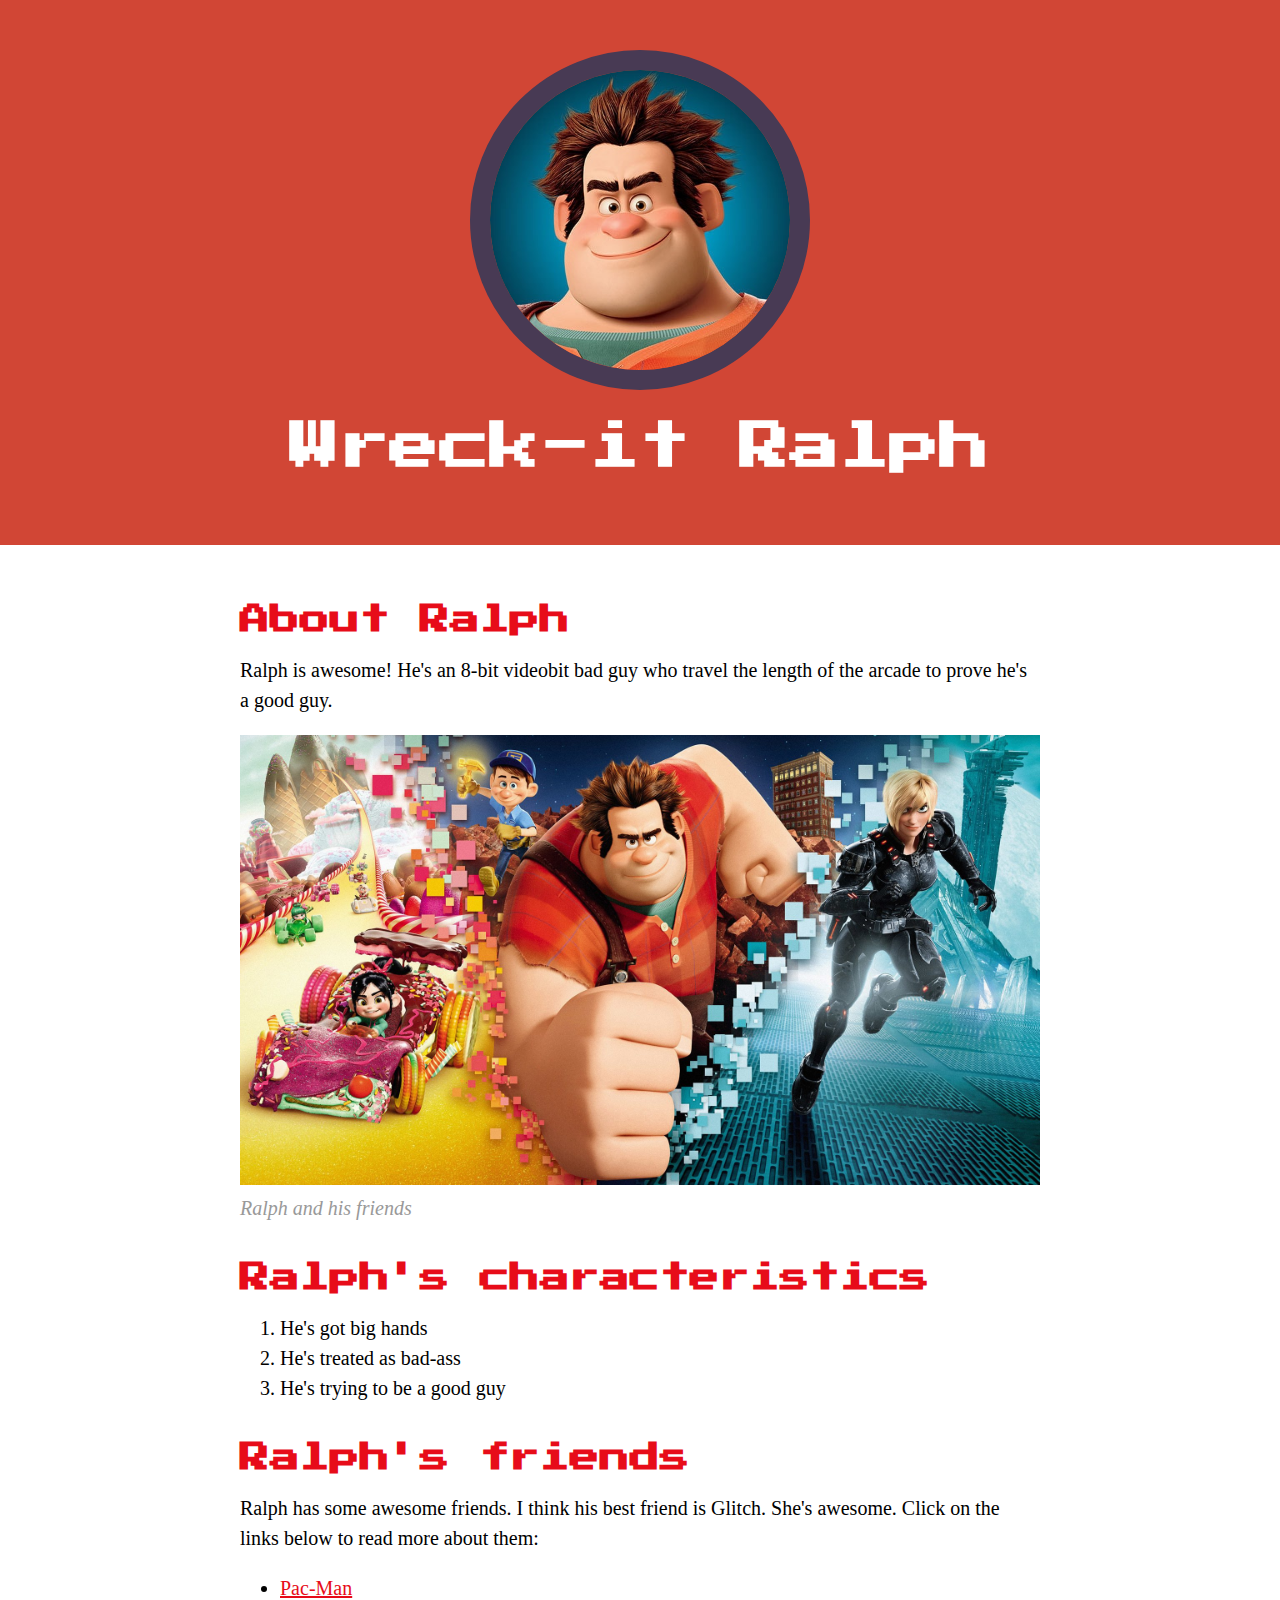
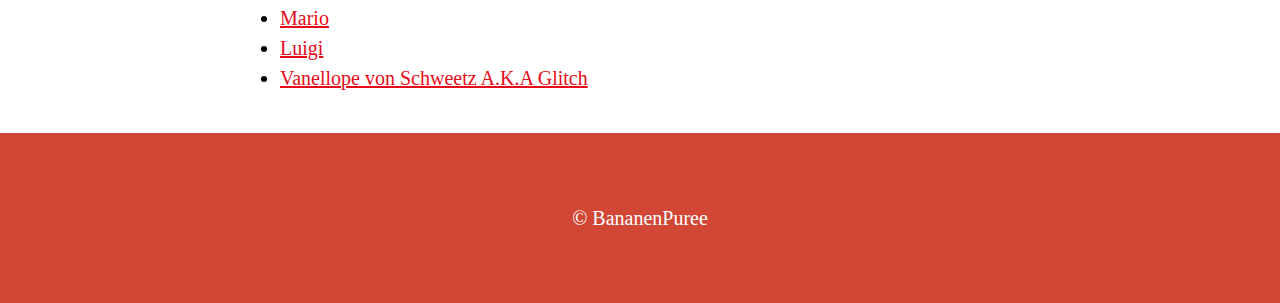
<file: index.html>
<!DOCTYPE html>
<html lang="en" dir="ltr">
  <head>
    <meta charset="utf-8">
    <title>Wreck-it Ralph</title>
    <link rel="icon" href="img/ralph-avatar.jpeg">
    <link rel="stylesheet" href="css/hero.css">
    <link rel="preconnect" href="https://fonts.googleapis.com">
<link rel="preconnect" href="https://fonts.gstatic.com" crossorigin>
<link href="https://fonts.googleapis.com/css2?family=Press+Start+2P&display=swap" rel="stylesheet">
  </head>
  <body>
      <!-- header element -->
      <header>
        <img src="img/ralph-avatar.jpeg" alt="Ralph avatar">
        <h1>Wreck-it Ralph</h1>
      </header>

        <!-- main element -->
        <main>
          <h2>About Ralph</h2>
          <p>Ralph is awesome! He's an 8-bit videobit bad guy who travel the length of the arcade to prove he's a good guy.</p>
          <img src="img/Ralph-big.jpeg" alt="Ralph big">
          <p class="caption">Ralph and his friends</p>


<!-- characteristics -->
          <h2>Ralph's characteristics</h2>
          <ol>
              <li>He's got big hands</li>
              <li>He's treated as bad-ass</li>
              <li>He's trying to be a good guy</li>
          </ol>


<!-- Friends -->
          <h2>Ralph's friends</h2>
          <p>Ralph has some awesome friends. I think his best friend is Glitch. She's awesome. Click on the links below to read more about them:</p>
          <ul>
            <li><a href="http://en.wikipedia.org/wiki/Pac-Man" target="_blank">Pac-Man</a></li>
            <li><a href="http://en.wikipedia.org/wiki/Mario" target="_blank">Mario</a></li>
            <li><a href="http://en.wikipedia.org/wiki/Luigi" target="_blank">Luigi</a></li>
            <li><a href="http://disney.fandom.com/wiki/Vanellope_von_Schweetz" target="_blank">Vanellope von Schweetz A.K.A Glitch</a></li>
          </ul>
        </main

<!-- Footer element -->
<footer><p>&copy; BananenPuree</p></footer>
  </body>
</html>
</file>
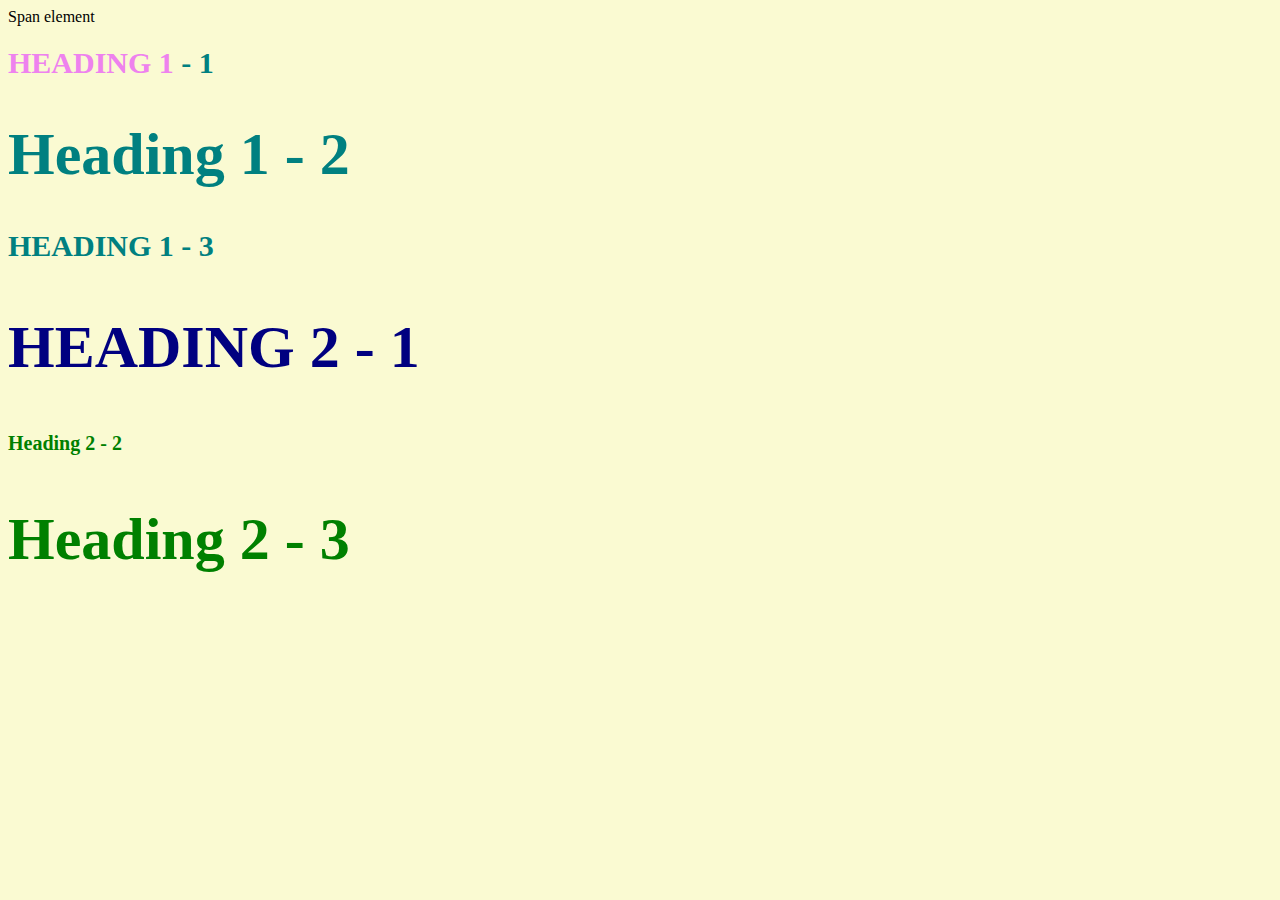
<file: style-test.html>
<!DOCTYPE html>
<html lang="en" dir="ltr">
  <head>
    <meta charset="utf-8">
    <title>Style test</title>
    <link rel="stylesheet" href="css/test.css">

    </style>
  </head>
  <body>
    <span>Span element</span>
      <h1 class="uppercase"><span>Heading 1</span> - 1</h1>
      <h1 class="big">Heading 1 - 2</h1>
      <h1 class="uppercase">Heading 1 - 3</h1>
      <h2 class="big uppercase">Heading 2 - 1</h2>
      <h2>Heading 2 - 2</h2>
      <h2 class="big">Heading 2 - 3</h2>

  </body>
</html>
</file>
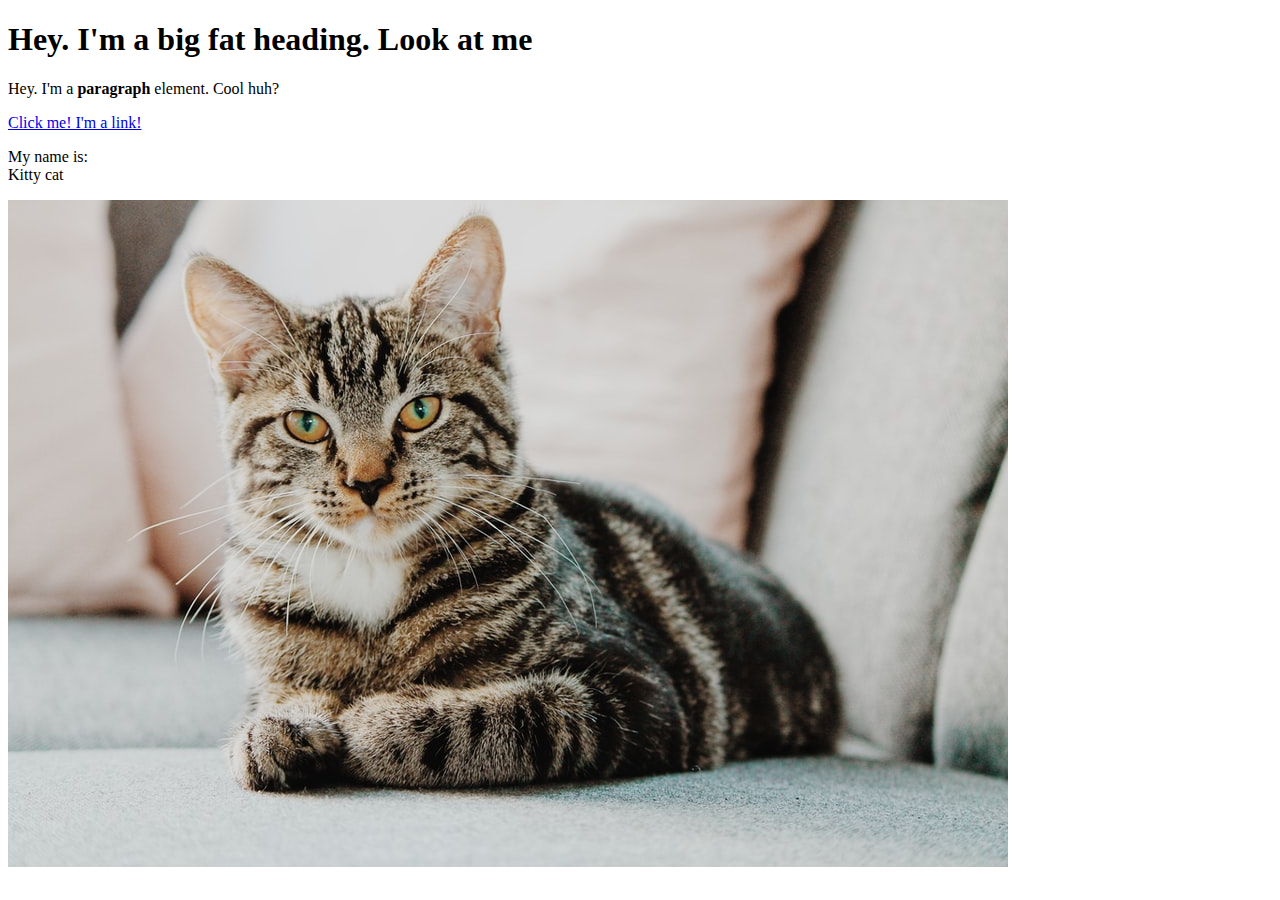
<file: test.html>
<!DOCTYPE html>
<html lang="en" dir="ltr">
  <head>
    <title>Test page</title>
    <meta charset="utf-8">
    <title></title>
  </head>
  <body>
      <h1>Hey. I'm a big fat heading. Look at me</h1>
      <p>Hey. I'm a <b>paragraph</b> element. Cool huh?</p>
      <a href="https://google.com" target="_blank" title="Let's go to Google">Click me! I'm a link!</a>
      <p>My name is:<br>Kitty cat</p>
      <img src="img/cat.jpeg" alt="cat">
</body>
</html>
</file>
<file: css/hero.css>
body{
  margin: 0;
  font-size: 20px;
  line-height: 30px;
}

header{
  background-color: #d14635;
  text-align: center;
  padding-top: 50px;
  padding-bottom: 50px;
}

h1, h2 {
  font-family: 'Press Start 2P', cursive;
}

header h1{
  color: white;
  font-size: 50px;
}

header img{
  border-radius: 170px;
  width: 300px;
  border: 20px solid #483a54
}

main{
  max-width: 800px;
  margin: 0 auto;
  padding: 20px;

}

main img{
  max-width: 100%;
}

h2{
  font-size: 30px;
  color: #e70c19;
  margin: 40px 0 10px;
}

a{
  color: #e70c19;
}
a:hover{
    color: #483a54;
}

footer{
  background-color: #d14635;
  text-align: center;
  color: white;
  padding: 50px;

}

footer p{
  margin-left: 0;
}

footer a{
  color: white;
}

p.caption{
  color: #999999;
  font-style: italic;
  margin-top: 0;
}
</file>
<file: css/test.css>
body{
  background-color: lightgoldenrodyellow;
}
h1{
font-size: 30px;
color: teal;
}

h2{
font-size: 20px;
color: red;
}

h2{
color: green;
}

.big{
font-size: 60px;
}

.uppercase{
text-transform: uppercase;
}

.big.uppercase{
color: navy;
}

h1 span{
color: violet;
}
</file>
